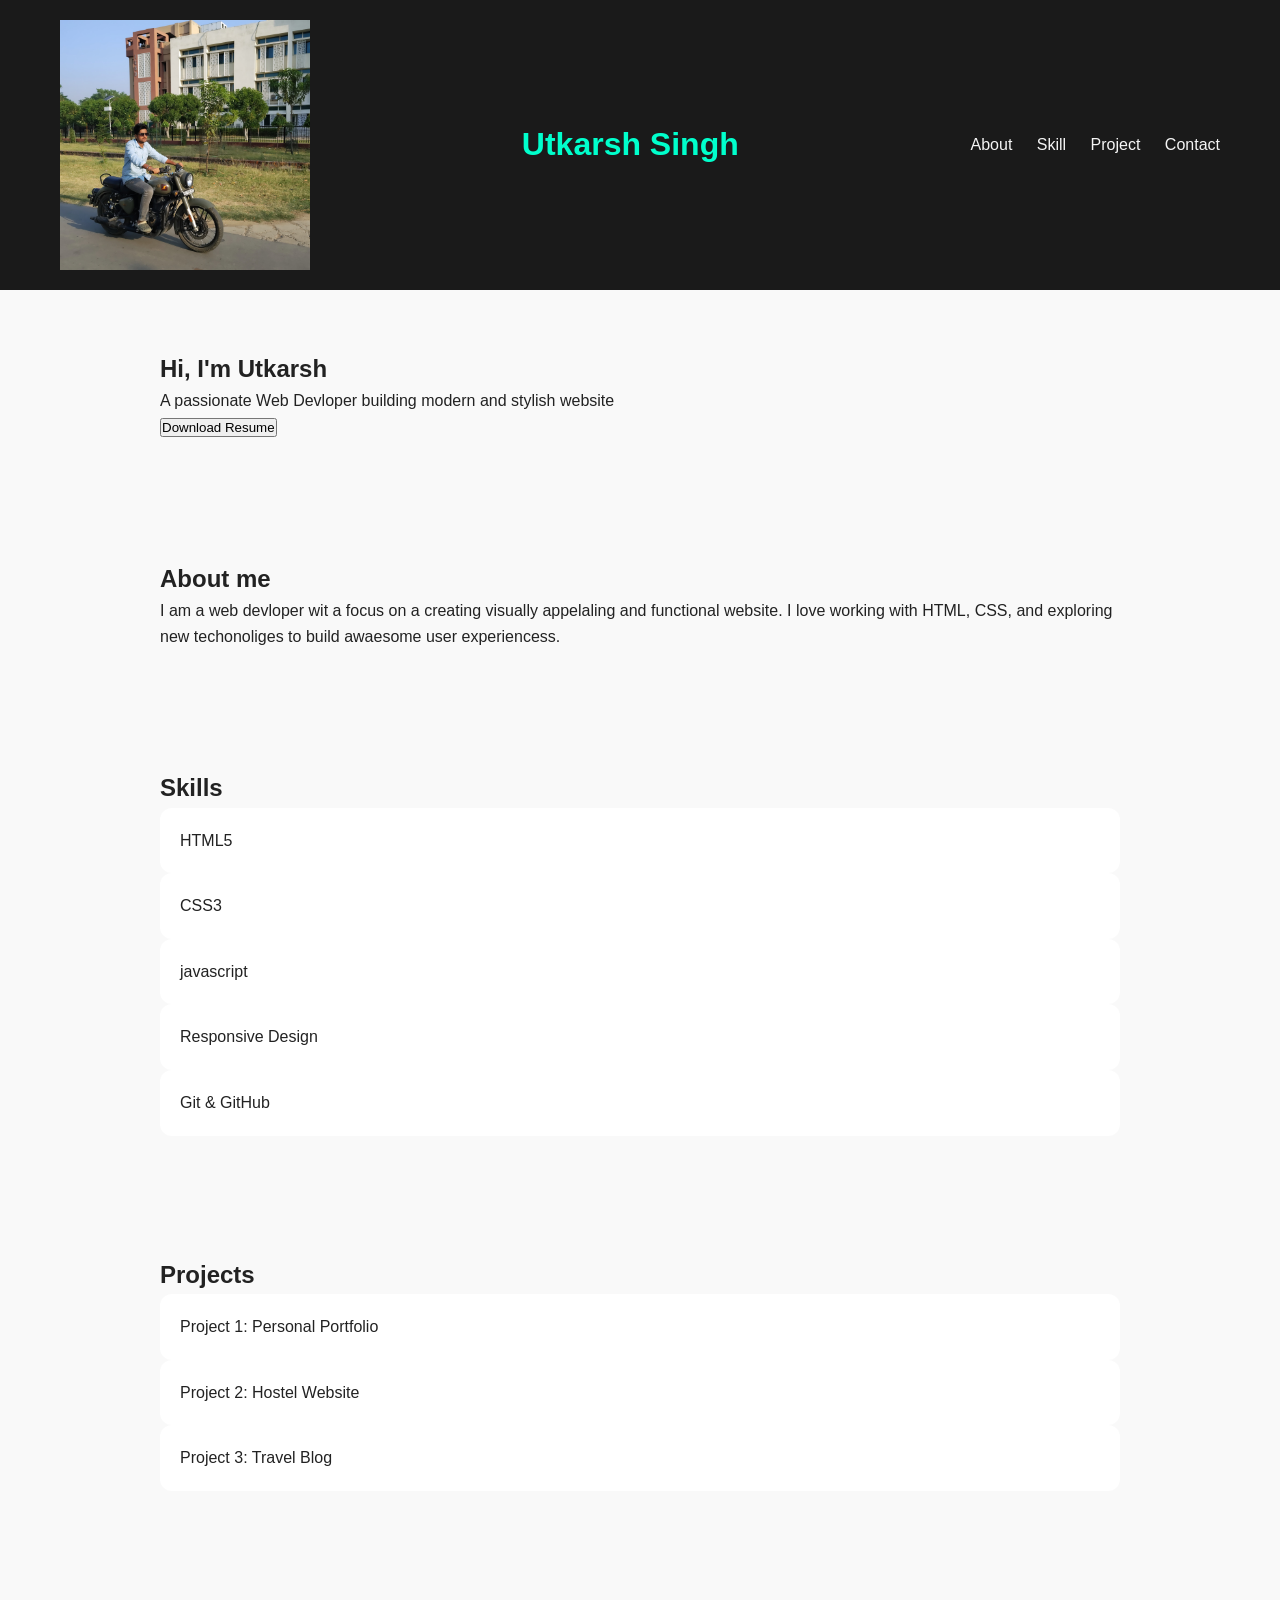
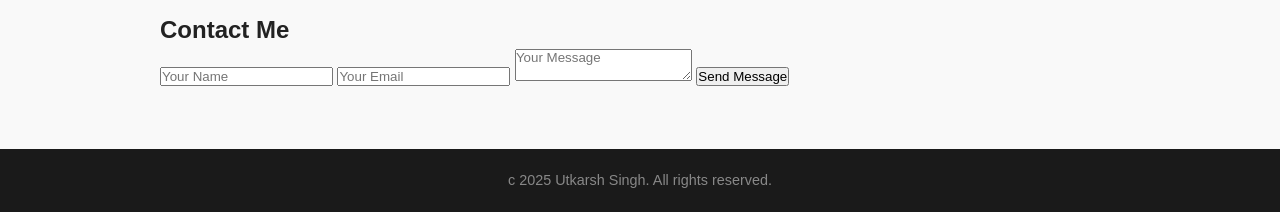
<file: profile.html>
<!DOCTYPE html>
<html lang="en">
<head>
    <meta charset="UTF-8">
    <meta name="viewport" content="width=device-width, initial-scale=1.0">
    <title>My Personal Portfolio</title>
    <link rel="stylesheet" href="utkarsh.css">
</head>
<body>
    <header>
        <img width="250px" src="IMG_20250514_164457_974.jpg" alt="">
        <h1>Utkarsh Singh</h1>
        <nav>
            <a href="About">About</a>
            <a href="Skill">Skill</a>
            <a href="Project">Project</a>
            <a href="Contact">Contact</a>
        </nav>
    </header>

    <section class="Hero">
        <h2>Hi, I'm Utkarsh</h2>
        <p>A passionate Web Devloper building modern and stylish website</p>
        <button>Download Resume</button>
    </section>

    <section id="About">
        <h2>About me</h2>
        <p>I am a web devloper wit a focus on a creating visually appelaling and functional website. I love working with HTML, CSS, and exploring new techonoliges to build awaesome user experiencess.</p>
    </section>

    <section id="skills">
        <h2>Skills</h2>
        <div class="card">HTML5</div>
         <div class="card">CSS3</div>
          <div class="card">javascript</div>
           <div class="card">Responsive Design</div>
            <div class="card">Git & GitHub</div>
    </section>

    <section id="Project">
        <h2>Projects</h2>
        <div class="Projects">
            <div class="card"> Project 1: Personal Portfolio</div>
               <div class="card"> Project 2: Hostel Website</div>
                  <div class="card"> Project 3: Travel Blog</div>
        </div>
    </section>

    <section id="Contact">
        <h2>Contact Me</h2>
        <div class="Contact">
            <input type="text" placeholder="Your Name">
            <input type="Email" placeholder="Your Email">
            <textarea placeholder="Your Message"></textarea>
            <button>Send Message</button>
        </div>
    </section>

    <footer>
        c 2025 Utkarsh Singh. All rights reserved.
    </footer>
    
</body>
</html>
</file>
<file: utkarsh.css>
@import
url(IMG_20250514_164457_974.jpg);

*{
    margin: 0;
    padding: 0;
    box-sizing: border-box;
    font-family: 'poppins',sans-serif;
}

body{
    background: #f9f9f9;;
    color: #222;
    line-height: 1.6;
}

header{
    display: flex;
    justify-content: space-between;
    align-items: center;
    padding: 20px 60px;
    background: #1a1a1a;
    box-shadow: 0 2px 10px rgba(0,0,0,0,5);
}

header h1{
    font-size: 2rem;
    color: #00ffcc;
}

nav a{
    color: #f5f5f5;
    text-decoration: none;
    margin-left: 20px;
    transition: color 0.3s ease;
}

nav a:hover{
    color: #00ffcc;
}

.hero{
    display: flex;
    flex-direction: column;
    align-items: center;
    justify-content: center;
    text-align: center;
    padding: 100px 20px;
    background: linear-gradient(135deg,#007acc,#00cfff);
    color: #fff;
    animation: fadeln 2s ease-in-out;
}

.hero h2{
    font-size: 3rem;
    font-weight: 800;
}

.hero p{
    font-size: 1.2rem;
    margin: 20px 0;
}

.hero button{
    background: #0f0f0f;
    color: #00ffcc;
    border: none;
    padding: 12px 30px;
    font-size: 1rem;
    border-radius: 30px;
    cursor: pointer;
    transition: background 0.3s ease;
}

.hero button:hover{
    background:#333;
}

section{
    padding: 60px 20px;
    max-width: 1000px;
    margin: auto;
}

.skills,.projects{
    display: grid;
    grid-template-columns: repeat(auto-fit, minmax(250px,1fr));
    gap: 20px;
}

.card{
    background: #fff;
    color: #222;
    padding: 20px;
    border-radius: 12px;
    box-shadow: 0 0 10px rgba(0,0,0,0,1);
    transition: transform 0.3s ease,box-shadow 0.3 ease;
}

.card:hover{
    transform: translateY(-5px);
    box-shadow: 0 0 20px rgba(0,255,204,5);
}

.contact{
    text-align: center;
}

.contact input,.contact textarea{
    width: 100%;
    padding: 12px;
    margin: 10px 0;
    border: none;
    border-radius: 8px;
}

.contact button{
    background: #00ffcc;
    color:#0f0f0f
    border: none;
    padding: 12px 30px;
    font-size: 1rem;
    border-radius: 30px;
    cursor: pointer;
    transition: background 0.3s ease;
}

.contact button:hover{
    background: #00bfa5;
}

@keyframes fadeln{
    from{ opacity:0; transform:translateY(-20px);}
    to{ opacity: 1;transform: translateY(0);}
}

footer{
    background:#1a1a1a;
    padding: 20px;
    text-align: center;
    font-size: 0.9rem;
    color: #888;
}
</file>
